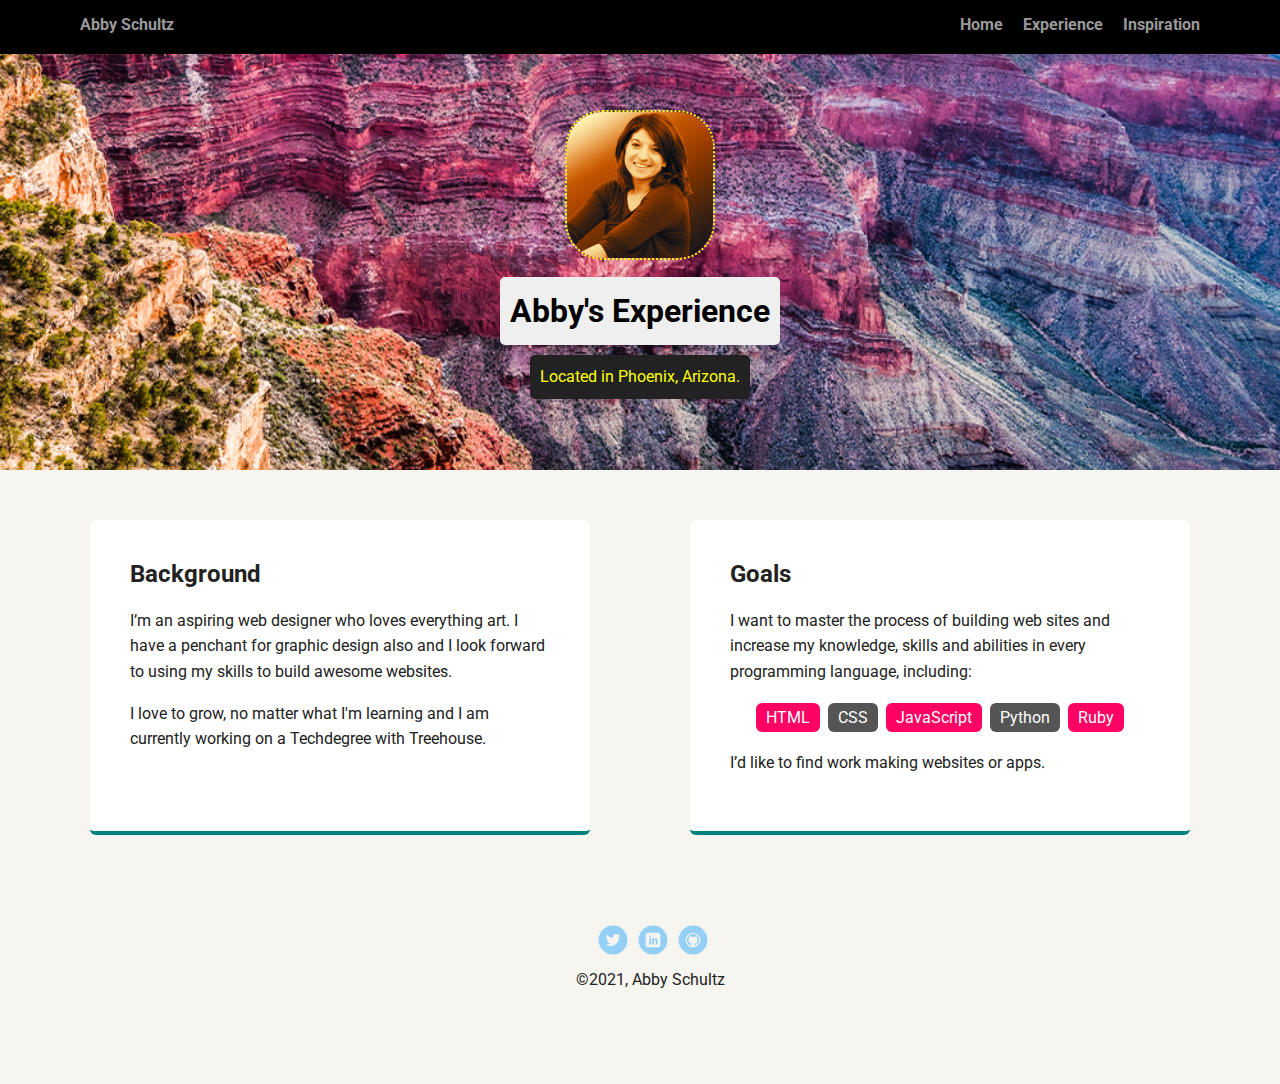
<file: experience.html>
<!doctype html>
<html lang="en">
<head>
  <meta charset="utf-8">
  <title>Abby Schultz's Resumé</title>
  <meta name="viewport" content="width=device-width, initial-scale=1.0">
  <link rel="stylesheet" href="styles.css">
  <link href="https://fonts.googleapis.com/css?family=Muli%7CRoboto:400,300,500,700,900" rel="stylesheet"></head>
  <body>

    <nav>
        <ul class="nav">
          <li class="name"><a href="index.html">Abby Schultz</a></li>
          <li><a href="index.html">Home</a></li>
          <li><a href="experience.html">Experience</a></li>
          <li><a href="inspiration.html">Inspiration</a></li>
        </ul>
      </nav>

    <header>
      <img src="images/me.jpg" alt="Abby Profile Pic" class="propic">
      <h1 class="tag name">Abby's Experience</h1>
      <p class="tag location">Located in Phoenix, Arizona.</p>
    </header>

    <main class="flex">
      <section class="card">
        <h2>Background</h2>
        <p>I’m an aspiring web designer who loves everything art. I have a penchant for graphic design also and I look forward to using my skills to build awesome websites.</p>
        <p>I love to grow, no matter what I'm learning and I am currently working on a Techdegree with Treehouse.</p>
      </section> 

      <section class="card">
        <h2>Goals</h2>
        <p>I want to master the process of building web sites and increase my knowledge, skills and abilities in every programming language, including:</p>
        <ul class="skills">
          <li>HTML</li>
          <li>CSS</li>
          <li>JavaScript</li>
          <li>Python</li>
          <li>Ruby</li>
        </ul>
        <p>I’d like to find work making websites or apps.</p>
      </section> 

    </main>
    <footer>
      <ul>
        <li><a href="https://twitter.com/xtroal540" class="social twitter" target="_blank">Twitter</a></li>
        <li><a href="https://www.linkedin.com/in/abigailspro/" class="social linkedin" target="_blank">LinkedIn</a></li>
        <li><a href="https://github.com/aschul6" class="social github" target="_blank">Github</a></li>
      </ul>
      <p class="copyright"> &copy;2021, Abby Schultz</p>
    </footer>
  </body>
  </html>
</file>
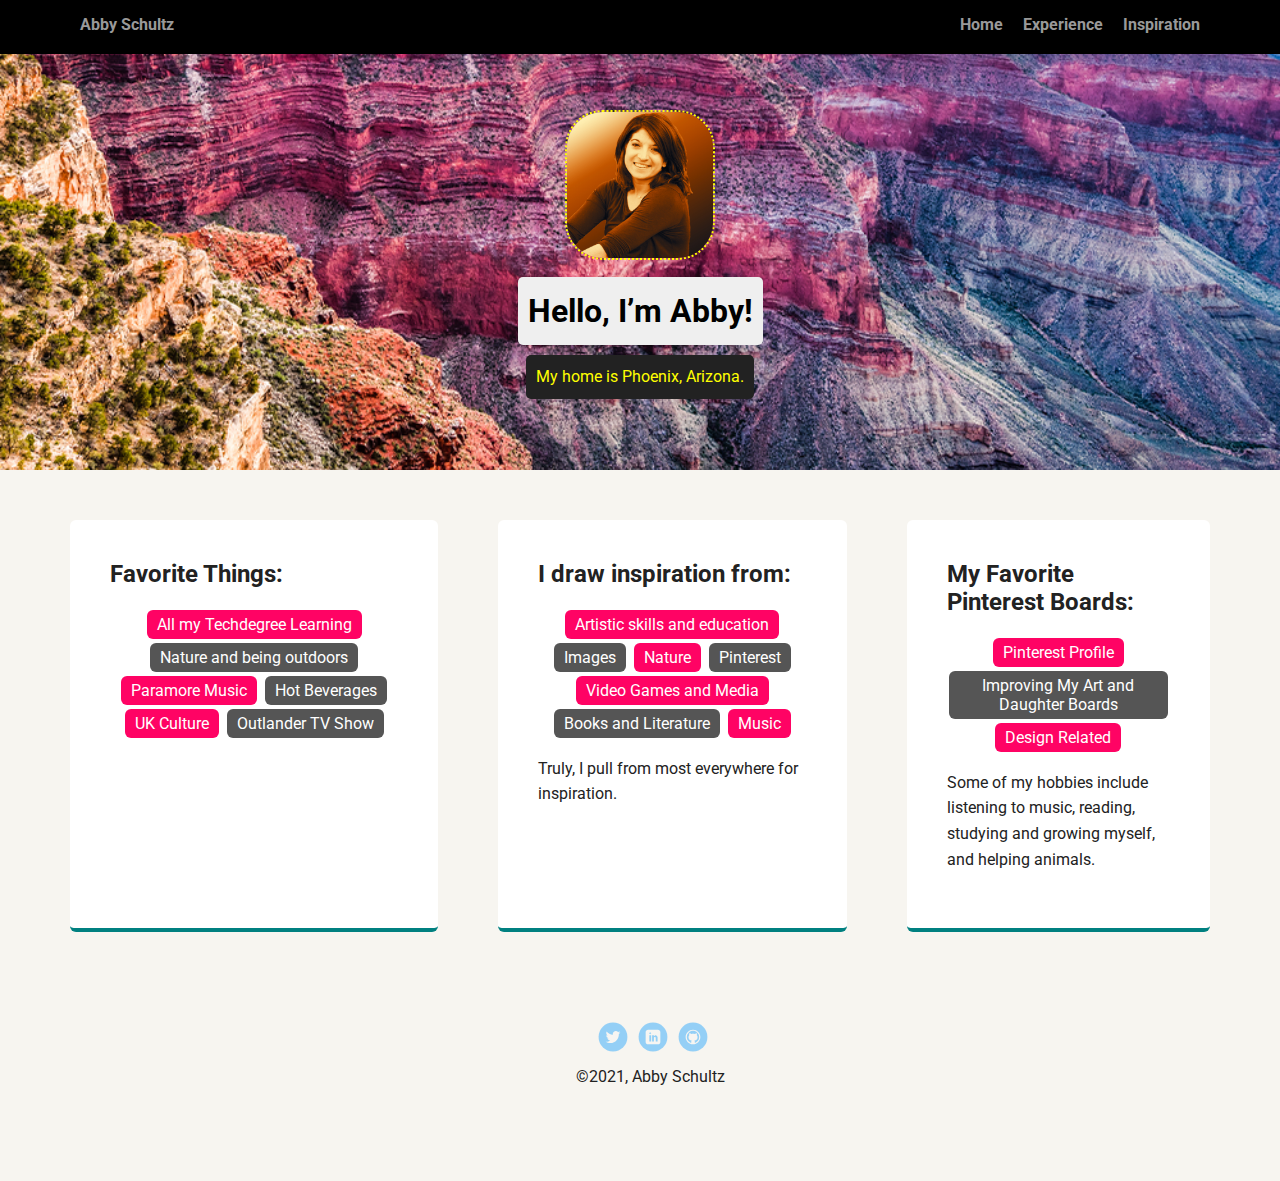
<file: inspiration.html>
<!doctype html>
<html lang="en">
<head>
  <meta charset="utf-8">
  <title>Abby Schultz's Inspiration</title>
  <meta name="viewport" content="width=device-width, initial-scale=1.0">
  <link rel="stylesheet" href="styles.css">
  <link href="https://fonts.googleapis.com/css?family=Muli%7CRoboto:400,300,500,700,900" rel="stylesheet"></head>
  <body>

    <nav>
        <ul class="nav">
          <li class="name"><a href="index.html">Abby Schultz</a></li>
          <li><a href="index.html">Home</a></li>
          <li><a href="experience.html">Experience</a></li>
          <li><a href="inspiration.html">Inspiration</a></li>
        </ul>
      </nav>

    <header>
      <img src="images/me.jpg" alt="Abby Profile Pic" class="propic">
      <h1 class="tag name">Hello, I’m Abby!</h1>
      <p class="tag location">My home is Phoenix, Arizona.</p>
    </header>

    <main class="flex">
      <section class="card">
        <h2>Favorite Things:</h2>
        <ul class="skills">
            <li>All my Techdegree Learning</li>
            <li>Nature and being outdoors</li>
            <li>Paramore Music</li>
            <li>Hot Beverages</li>
            <li>UK Culture</li>
            <li>Outlander TV Show</li>
          </ul>
        </section>

      <section class="card">
        <h2>I draw inspiration from:</h2>
        <ul class="skills">
          <li>Artistic skills and education</li>
          <li>Images</li>
          <li>Nature</li>
          <li>Pinterest</li>
          <li>Video Games and Media</li>
          <li>Books and Literature</li>
          <li>Music</li>
        </ul>
        <p>Truly, I pull from most everywhere for inspiration.</p>
      </section> 

      <section class="card">
        <h2>My Favorite Pinterest Boards:</h2>
        <ul class="skills">
          <li><a href="https://www.pinterest.com/girly540/_saved/" target="_blank">Pinterest Profile</a></li>
          <li><a href="https://pin.it/4NCj5Pl" target="_blank"></a>Improving My Art and Daughter Boards</li>
          <li><a href="https://pin.it/6aL87Oq" target="_blank"></a>Design Related</li>
        </ul>
        <p>Some of my hobbies include listening to music, reading, studying and growing myself, and helping animals.</p>
      </section> 

    </main>
    <footer>
      <ul>
        <li><a href="https://twitter.com/xtroal540" class="social twitter" target="_blank">Twitter</a></li>
        <li><a href="https://www.linkedin.com/in/abigailspro/" class="social linkedin" target="_blank">LinkedIn</a></li>
        <li><a href="https://github.com/aschul6" class="social github" target="_blank">Github</a></li>
      </ul>
      <p class="copyright"> &copy;2021, Abby Schultz</p>
    </footer>
  </body>
  </html>
</file>
<file: styles.css>
/* Global Layout Set-up */
* { 
  box-sizing: border-box;
}
  
body {
  margin: 0;
  padding: 0;
  text-align: center;
  font-family: 'Roboto', sans-serif;
  color: #222;
  background: #f7f5f0;
}
/* Link Styles */

a {
  text-decoration: none;
  color: #999;
}
a:hover {
  color: #6633ff;
}

.card a {
 color: white;
}

.card a:hover{
  text-decoration: none;
  color: purple;
 }

/* Section Styles */

nav {
  width: 100%;
  background: black;
  min-height: 30px;
  padding: 10px;
  position: fixed;
  text-align: center;
}
.nav {
  display: flex;
  justify-content: space-around;
  font-weight: 700;
  list-style-type: none;
  margin: 0 auto;
  padding: 0;
}

.nav .name {
    display: block;
    margin-right: auto;
    color: white;
}
.nav li {
  padding: 5px 10px 10px 10px;
}
.nav a {
  transition: all .5s;
}
.nav a:hover {
  color: white
}

header {
  text-align: center;
  background: url('images/colorfulgc.jpg') no-repeat top center ;
  background-size: cover;
  overflow: hidden;
  padding-top: 60px;
}
header {
  line-height: 1.5;
}
header .propic {
  margin-top: 50px;
  width: 150px;
  height: 150px;
  border-radius: 25%;
  border: 2px dotted yellow;
  transition: all .5s;
}
header .propic:hover {
  transform: scale(1.2) rotate(10deg);
}
.tag {
  background-color: #efefef;
  color: black;
  padding: 10px;
  border-radius: 5px;
  display: table;
  margin: 10px auto;
} 
.location {
  background-color: #222;
  color: yellow;
}
.card {
  margin: 30px;
  padding: 20px 40px 40px;
  max-width: 500px;
  text-align: left;
  background: #fff;
  border-bottom: 4px solid #ccc;
  border-radius: 6px;
  border-color: teal;
  transition: all .5s;
}
.card:hover {
  border-color: #ff99ff;
}

.decorative {
  margin-top: 29px;
  max-width: 200px;
}

ul.skills {
  padding: 0;
  text-align: center;
}

.skills li {
  border-radius: 6px;
  display: inline-block;
  background: #555555;
  color: white;
  padding: 5px 10px;
  margin: 2px;
}

.skills li:nth-child(odd) {
  background: #ff0364;
}

footer {
  width: 100%;
  min-height: 30px;
  padding: 20px 0 40px 20px;
}

footer .copyright {
  top: -8px;
  font-size: .75em;
}

footer ul {
  list-style-type: none;
  margin: 0;
  padding: 0;
}

footer ul li {
  display: inline-block;
}

a.social {
  display: inline-block;
  text-indent: -9999px;
  margin-left: 5px;
  width: 30px;
  height: 30px;
  background-size: 30px 30px;
  opacity: .4;
  transition: all .5s;
}
a.twitter {
  background-image: url(images/twitter.svg);
}
a.linkedin {
  background-image: url(images/linkedin.svg);
}
a.github {
  background-image: url(images/github.svg);
}
a.social:hover {
  opacity: 1;
}
.clearfix {
  clear: both;
}

/* Styles for larger screens */
@media screen and (min-width: 720px) {
  
  .flex {
      display: -ms-flexbox;      /* TWEENER - IE 10 */
      display: flex; 
      max-width: 1200px;
      -ms-flex-pack: distribute;
      justify-content: space-around;
      margin: 0 auto;
  }

  header {
    min-height: 470px;
  }

  .nav {
    max-width: 1200px;
    padding: 0 30px;
  }


  main {
    padding-top: 20px;
  }

  main p {
    line-height: 1.6em;
  }

  footer {
    font-size: 1.3em;
    max-width: 1200px;
    margin: 40px auto;
  }

}
</file>
